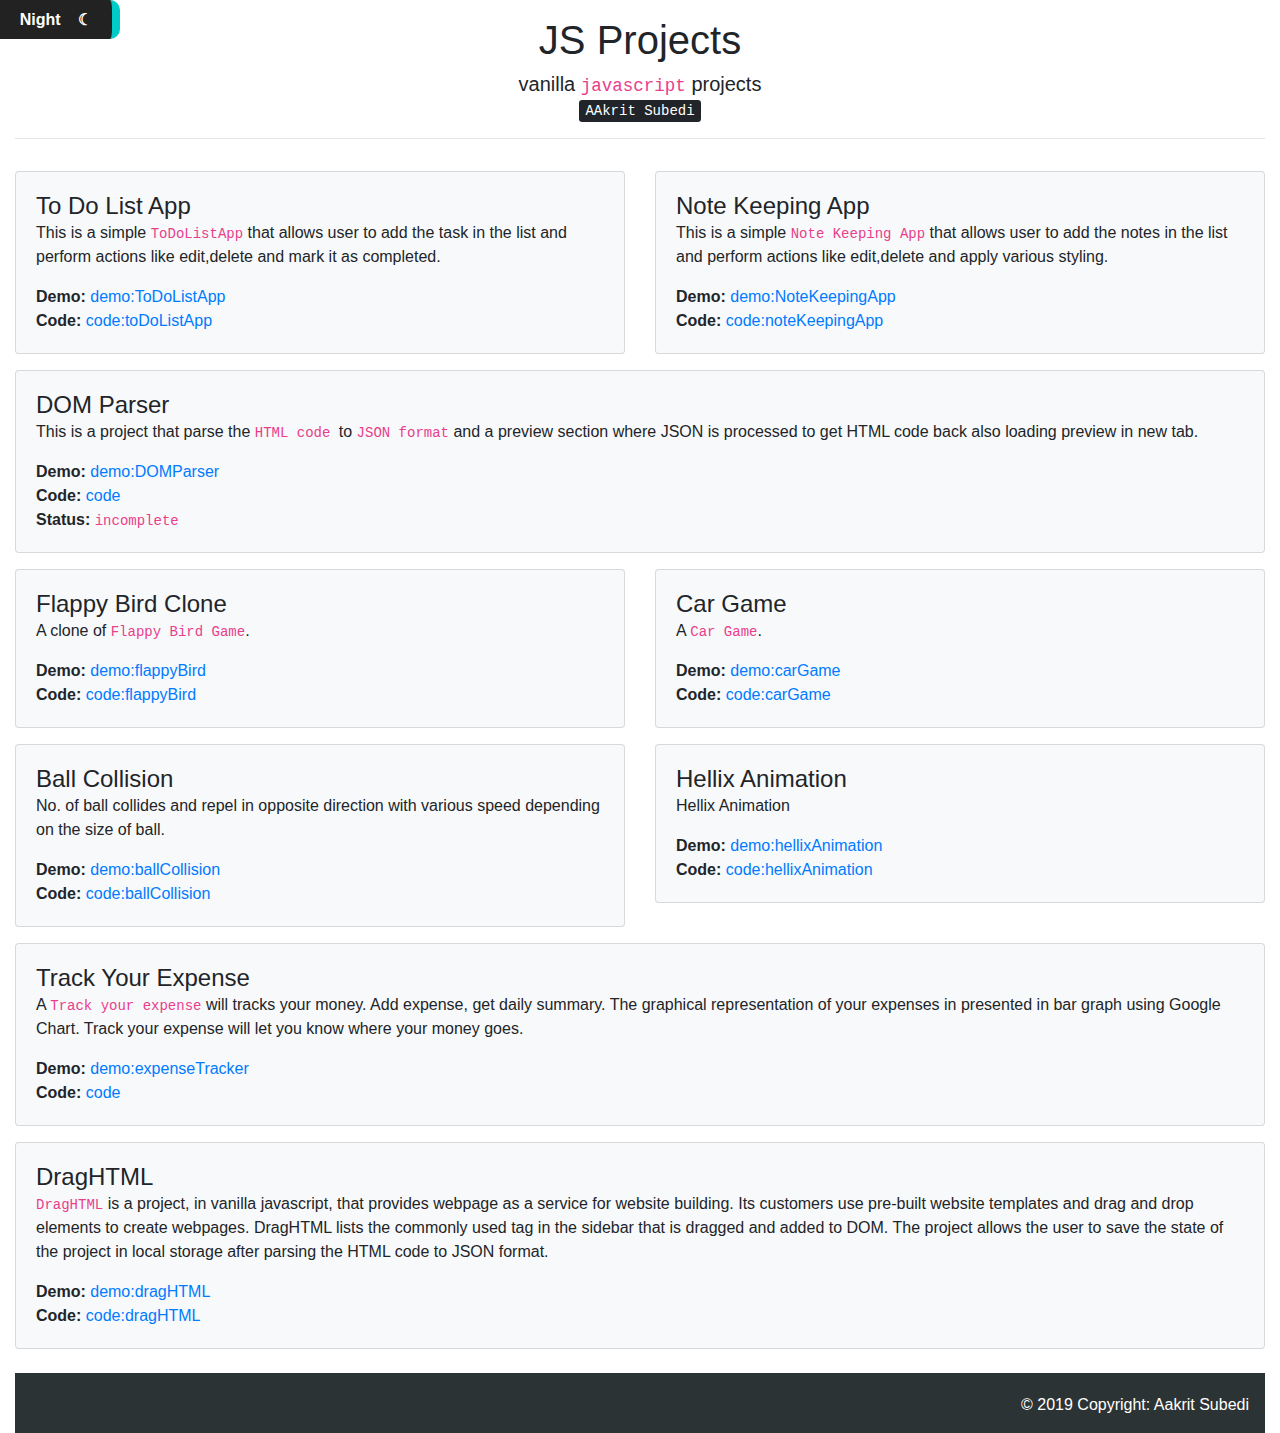
<file: index.html>
<!DOCTYPE html>
<html lang="en">
<head>
  <meta charset="UTF-8">
  <meta name="viewport" content="width=device-width, initial-scale=1.0">
  <meta http-equiv="X-UA-Compatible" content="ie=edge">
  <title>Vanilla JS Project</title>
  <link rel="stylesheet" href="https://stackpath.bootstrapcdn.com/bootstrap/4.3.1/css/bootstrap.min.css" integrity="sha384-ggOyR0iXCbMQv3Xipma34MD+dH/1fQ784/j6cY/iJTQUOhcWr7x9JvoRxT2MZw1T" crossorigin="anonymous">
  <style>
	  footer{
		  background-color: #2C3335;
		  color: #ffffff;
	  }
	  footer a{
		  color: #ffffff;
	  }
  </style>
</head>
<body>
  <div class="container-fluid">
    <div class="row">
      <div class="col-md-12">
        <div class="mt-3 text-center" id="header">
          <h1>JS Projects</h1>
		  <span class="h5">vanilla <code>javascript</code> projects</span><br>
		  <a href="http://aakritsubedi.com.np"><kbd>AAkrit Subedi</kbd></a>
        </div>
        <hr>
      </div>
	</div>
	<div class="row">
			<div class="col-md-6 col-sm-12">
				<div class="card bg-light mt-3">
					<div class="card-body">
						<span class="card-title h4">To Do List App</span>
						<p class="card-text">This is a simple <code>ToDoListApp</code> that allows user to add the task in the list and perform actions like edit,delete and mark it as completed.</p>
						<b>Demo: </b> <a href="to-do-list/index.html">demo:ToDoListApp</a><br>
						<b>Code: </b> <a href="https://github.com/aakritsubedi/vanillaJSprojects/tree/gh-pages/to-do-list">code:toDoListApp</a>
					</div>
				</div>
			</div>
			<div class="col-md-6 col-sm-12">
				<div class="card bg-light mt-3">
					<div class="card-body">
						<span class="card-title h4">Note Keeping App</span>
						<p class="card-text">
							This is a simple <code>Note Keeping App</code> that allows user to add the notes in the list and perform actions like edit,delete and apply various styling.</p>
						</p>
						<b>Demo: </b> <a href="note-app/index.html">demo:NoteKeepingApp</a><br>
						<b>Code: </b> <a href="https://github.com/aakritsubedi/vanillaJSprojects/tree/gh-pages/note-app">code:noteKeepingApp</a>
					</div>
				</div>
			</div>
	</div>
	<div class="row">
			<div class="col-md-12">
				<div class="card bg-light mt-3">
					<div class="card-body">
						<span class="card-title h4">DOM Parser</span>
						<p class="card-text">
							This is a project that parse the <code>HTML code </code> to <code>JSON format</code> and a preview section where JSON is processed to get HTML code back also loading preview in new tab. 
						</p>
						<b>Demo: </b> <a href="DOM-parser/index.html">demo:DOMParser</a><br>
						<b>Code: </b> <a href="#">code</a><br>
						<b>Status: </b> <code>incomplete</code>
					</div>
				</div>
			</div>
	</div>
	<div class="row">
			<div class="col-md-6 col-sm-12">
				<div class="card bg-light mt-3">
					<div class="card-body">
						<span class="card-title h4">Flappy Bird Clone</span>
						<p class="card-text">A clone of <code>Flappy Bird Game</code>.</p>
						<b>Demo: </b> <a href="flappy-bird/index.html">demo:flappyBird</a><br>
						<b>Code: </b> <a href="https://github.com/aakritsubedi/vanillaJSprojects/tree/gh-pages/flappy-bird">code:flappyBird</a>
					</div>
				</div>
			</div>
			<div class="col-md-6 col-sm-12">
				<div class="card bg-light mt-3">
					<div class="card-body">
						<span class="card-title h4">Car Game</span>
						<p class="card-text">A <code>Car Game</code>.</p>
						<b>Demo: </b> <a href="car-game/index.html">demo:carGame</a><br>
						<b>Code: </b> <a href="https://github.com/aakritsubedi/vanillaJSprojects/tree/gh-pages/car-game">code:carGame</a>
					</div>
				</div>
			</div>
	</div>
	<div class="row">
		<div class="col-md-6 col-sm-12">
			<div class="card bg-light mt-3">
				<div class="card-body">
					<span class="card-title h4">Ball Collision</span>
					<p class="card-text">No. of ball collides and repel in opposite direction with various speed depending on the size of ball.</p>
					<b>Demo: </b> <a href="ball-collision/collision.html">demo:ballCollision</a><br>
					<b>Code: </b> <a href="https://github.com/aakritsubedi/vanillaJSprojects/tree/gh-pages/ball-collision">code:ballCollision</a>
				</div>
			</div>
		</div>
		<div class="col-md-6 col-sm-12">
			<div class="card bg-light mt-3">
				<div class="card-body">
					<span class="card-title h4">Hellix Animation</span>
					<p class="card-text">Hellix Animation</p>
					<b>Demo: </b> <a href="helix-animation/index.html">demo:hellixAnimation</a><br>
					<b>Code: </b> <a href="https://github.com/aakritsubedi/vanillaJSprojects/tree/gh-pages/helix-animation">code:hellixAnimation</a>
				</div>
			</div>
		</div>
</div>
	<div class="row">
		<div class="col-md-12">
			<div class="card bg-light mt-3">
				<div class="card-body">
					<span class="card-title h4">Track Your Expense</span>
					<p class="card-text">
						A <code>Track your expense</code> will tracks your money. Add expense, get daily summary. The graphical representation of your expenses in presented in bar graph using Google Chart. Track your expense will let you know where your money goes.
					</p>
					<b>Demo: </b> <a href="expense-tracker/index.html">demo:expenseTracker</a><br>
					<b>Code: </b> <a href="#">code</a><br>
				</div>
			</div>
		</div>
	</div>
	<div class="row">
		<div class="col-md-12">
			<div class="card bg-light mt-3">
				<div class="card-body">
					<span class="card-title h4">DragHTML</span>
					<p class="card-text">
						<code>DragHTML</code> is a project, in vanilla javascript, that provides webpage as a service for website building. Its customers use pre-built website templates and drag and drop elements to create webpages. DragHTML lists the commonly used tag in the sidebar that is dragged and added to DOM. The project allows the user to save the state of the project in local storage after parsing the HTML code to JSON format.
					</p>
					<b>Demo: </b> <a href="https://aakritsubedi.github.io/drawHTMLv2/">demo:dragHTML</a><br>
					<b>Code: </b> <a href="https://github.com/aakritsubedi/drawHTMLv2">code:dragHTML</a>
				</div>
			</div>
		</div>
	</div>
	<footer class="page-footer font-small pt-1 pr-3 mt-4">
		<div class="footer-copyright text-right py-3">© 2019 Copyright:
			<a href="http://aakritsubedi.com.np/"> Aakrit Subedi</a>
		</div>
	</footer>
  </div>
  <script src="scripts/dayNight.js"></script>
</body>
</html>
</file>
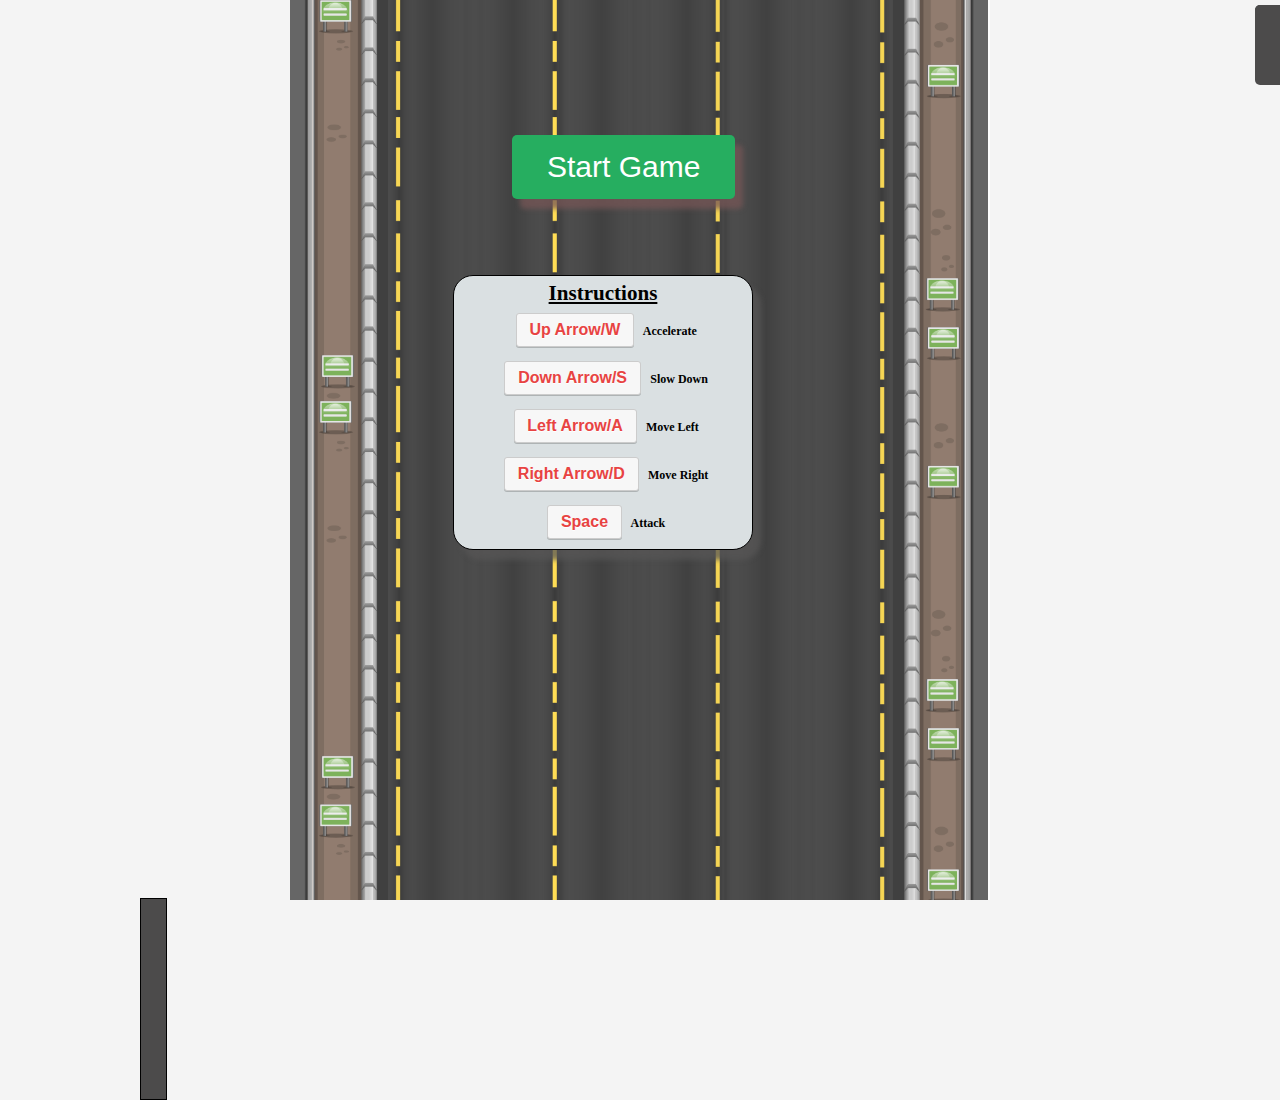
<file: car-game/index.html>
<!DOCTYPE html>
<html lang="en">
<head>
  <meta charset="UTF-8">
  <meta name="viewport" content="width=device-width, initial-scale=1.0">
  <meta http-equiv="X-UA-Compatible" content="ie=edge">
  <title>Vanilla JS Project</title>
  <link rel="stylesheet" href="css/reset.css">
  <link rel="stylesheet" href="css/style.css">
</head>
<body>
    <div class="road"></div>
    <div class="scoreboard">Socre: 00</div>
    <button class="start-game-btn">Start Game</button>
    <div class="instructions">
      <h3>Instructions</h3>
      <ul>
        <li><span class="kbd">Up Arrow/W</span> Accelerate</li>
        <li><span class="kbd">Down Arrow/S</span> Slow Down</li>
        <li><span class="kbd">Left Arrow/A</span> Move Left</li>
        <li><span class="kbd">Right Arrow/D</span> Move Right</li>
        <li><span class="kbd">Space</span> Attack</li>
      </ul>
    </div>
    <div class="pipe"></div>
    <div class="scoreboard">

    </div>
    <script src="scripts/script.js" type="module"></script>
</body>
</html>
</file>
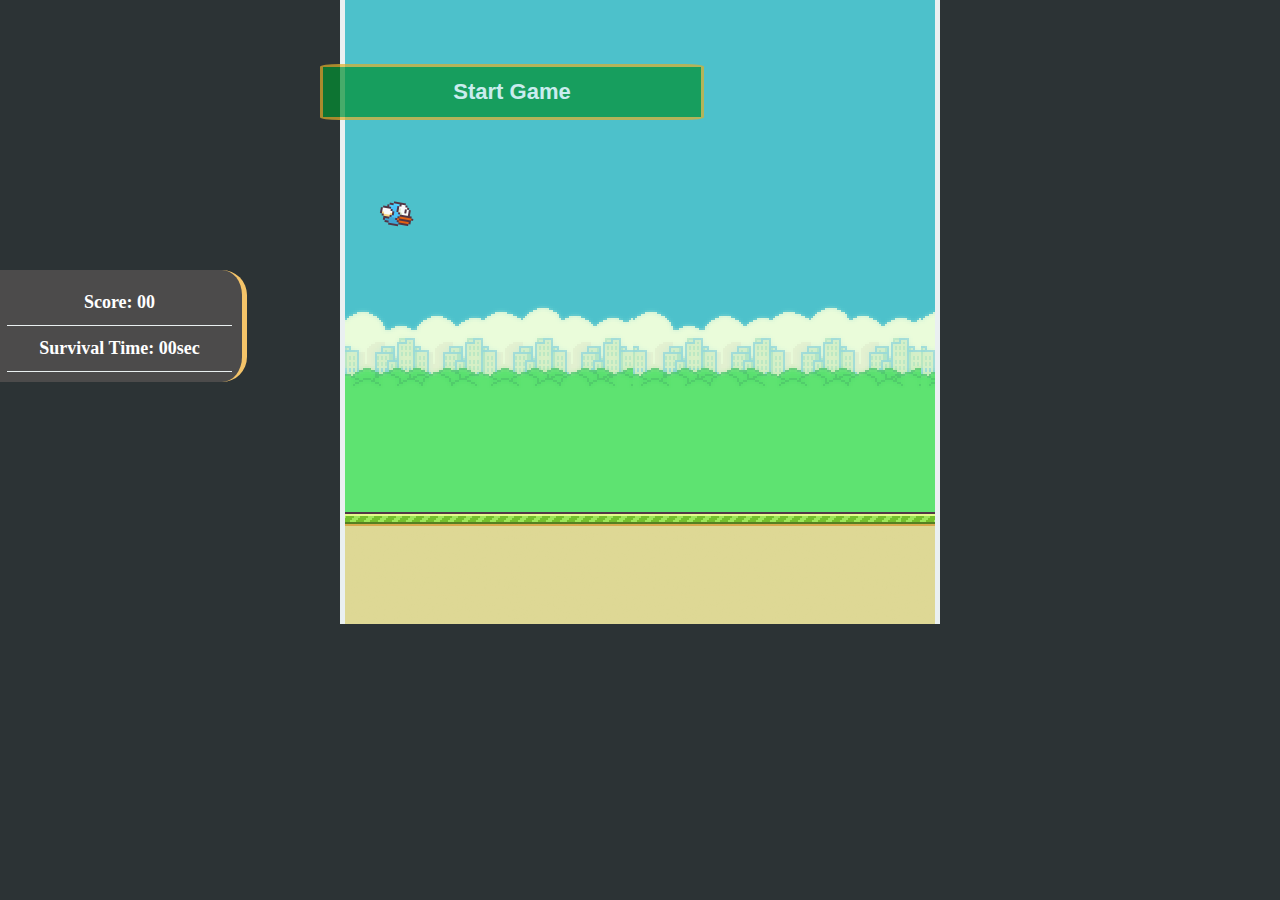
<file: flappy-bird/index.html>
<!DOCTYPE html>
<html lang="en">
<head>
    <meta charset="UTF-8">
    <meta name="viewport" content="width=device-width, initial-scale=1.0">
    <meta http-equiv="X-UA-Compatible" content="ie=edge">
    <title>Flappy Bird</title>
    <link rel="stylesheet" href="css/reset.css">
    <link rel="stylesheet" href="css/style.css">
</head>
<body>
    <div class="wrapper">
        
    </div>
    <!-- <div class="wrapper">
        
    </div> -->
    <script  type="module" src="js/script.js"></script>
</body>
</html>
</file>
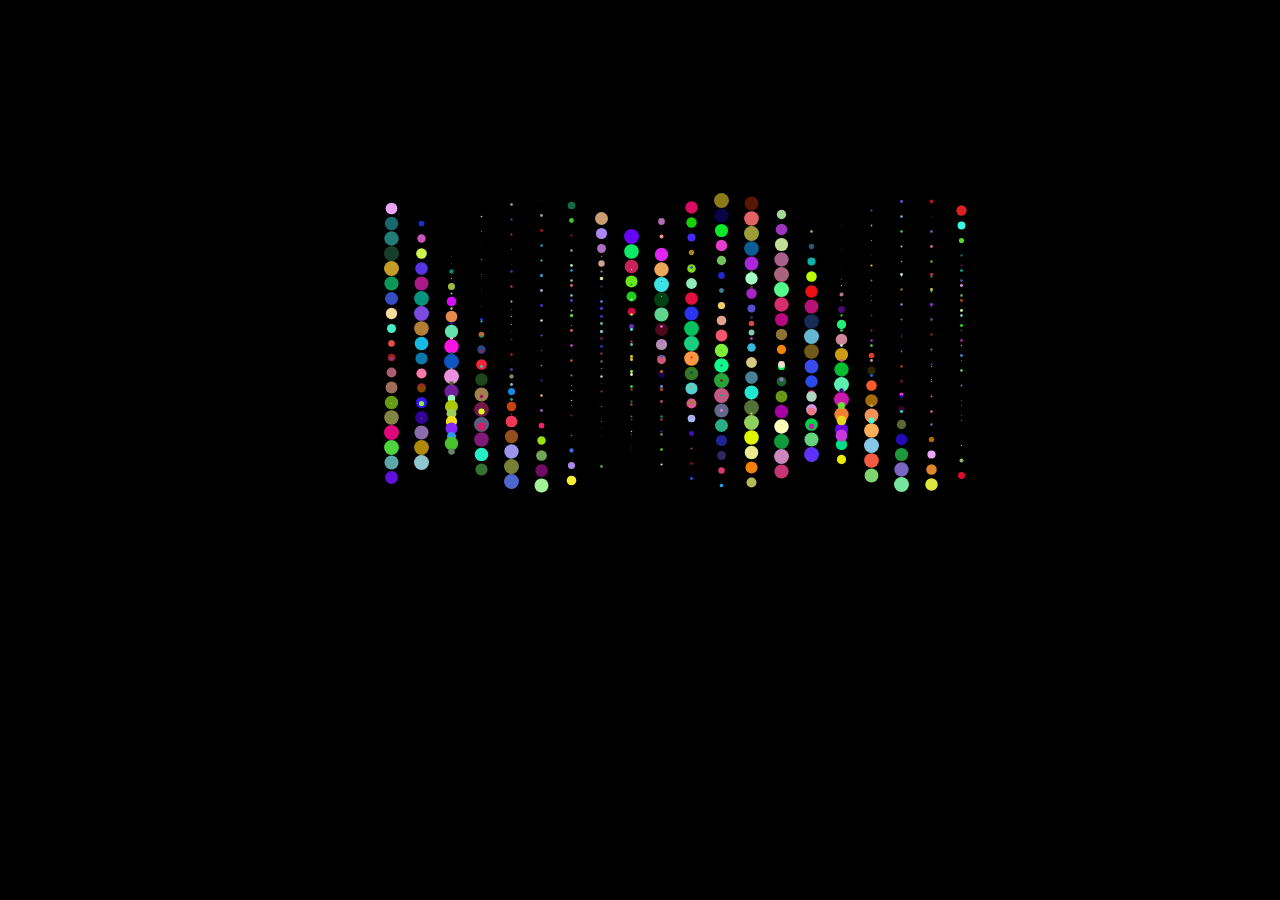
<file: helix-animation/index.html>
<!DOCTYPE html>
<html>
<head>
  <title>Helix Animation</title>
  <meta name="viewport" content="width=device-width, initial-scale=1">
  <link rel="stylesheet" href="style.css">
</head>
    <div class="playground">
    </div>
    <script type = "module" src="script.js"></script>
<body>
</body>
</html>
</file>
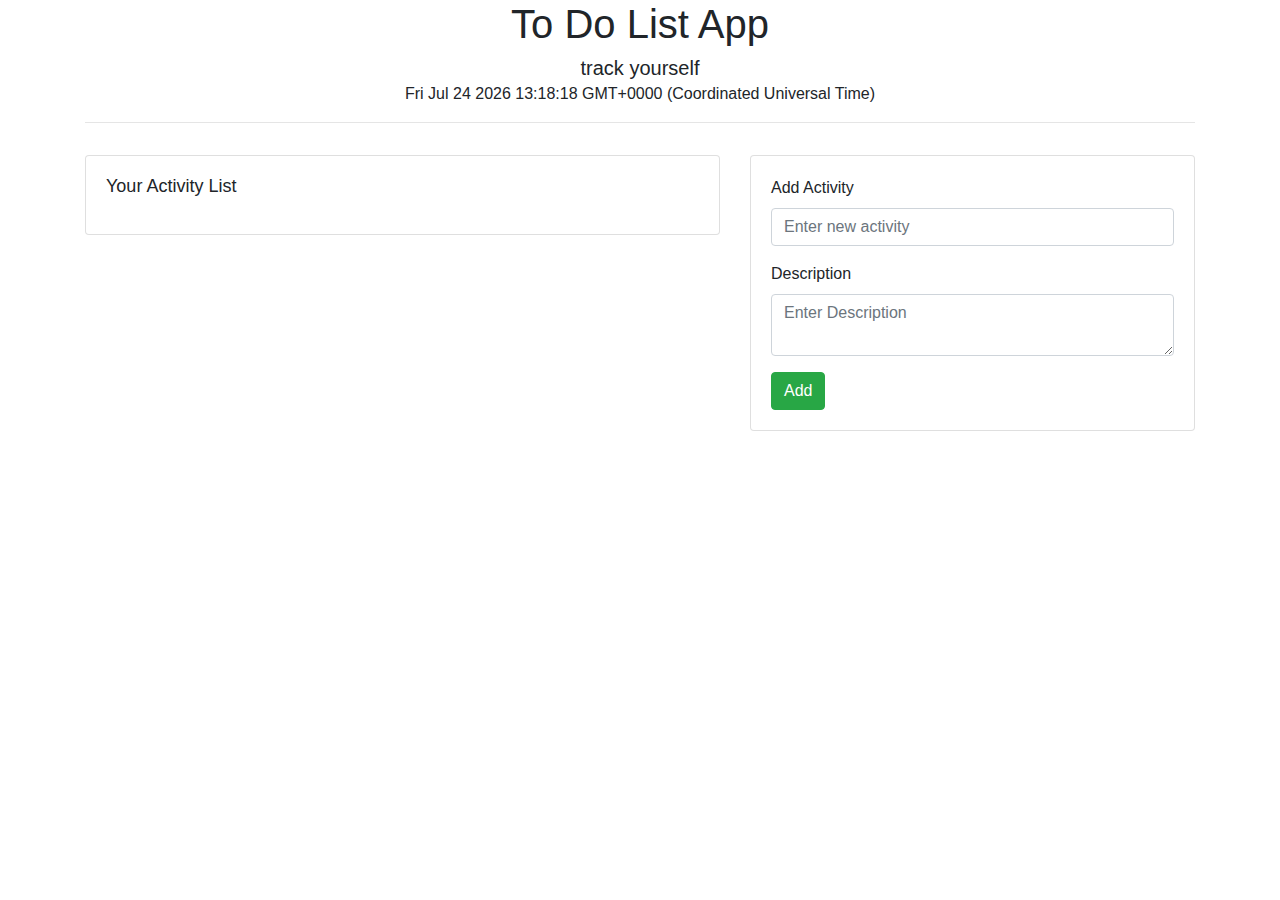
<file: to-do-list/index.html>
<!DOCTYPE html>
<html lang="en">
<head>
  <meta charset="UTF-8">
  <meta name="viewport" content="width=device-width, initial-scale=1.0">
  <meta http-equiv="X-UA-Compatible" content="ie=edge">
  <title>TO DO LIST APP</title>
  <link rel="stylesheet" href="https://stackpath.bootstrapcdn.com/bootstrap/4.3.1/css/bootstrap.min.css" integrity="sha384-ggOyR0iXCbMQv3Xipma34MD+dH/1fQ784/j6cY/iJTQUOhcWr7x9JvoRxT2MZw1T" crossorigin="anonymous">
  <style>
      #edit-menu{
          display: none;
          color:#ffffff;
      }
      #pause{
          position: relative;
          height: 100vh;
          width: 100%;
          background-color: black;
          opacity: 0.2;
          display: none;
          z-index: 5;
          overflow: hidden;
      }
  </style>
</head>
<body>
    
    <div class="container">
        <div class="row">
            <div class="col-sm-12 text-center">
                <h1>To Do List App</h1>
                <span class="h5">track yourself</span><br>
                <span class="h6" id='date'></span>
                <hr>
            </div>
        </div>
        <div class="row">
            <div class="col-md-7 col-sm-12">
                <div class="card mt-3">
                    <div class="card-body">
                        <div class="lists">
                            <ul></ul>
                        </div>
                    </div>
                </div>
            </div>
            <div class="col-md-5 col-sm-12">
                <div class="card mt-3">
                    <div class="card-body">
                        <form>
                            <div class="form-group">
                                <label for="activity">Add Activity</label>
                                <input type="text" class="form-control" id="activity" placeholder="Enter new activity">
                            </div>
                            <div class="form-group">
                                <label for="description">Description</label>
                                <textarea class="form-control" placeholder="Enter Description" id="description"></textarea>
                            </div>
                            <button type="submit" class="btn btn-success" id="add-items">Add</button>
                        </form>
                    </div>
                </div>
            </div>
        </div>
        <div class="row" id="edit-menu">
            <div class="col-md-10 offset-1">
                <div class="card mt-3 bg-dark">
                    <div class="card-body">
                        <h3 class="card-title">Edit Menu</h3>
                        <form>
                            <div class="form-group">
                                <label for="activity">Activity Title</label>
                                <input type="text" class="form-control" id="edit-title">
                            </div>
                            <div class="form-group">
                                <label for="description">Description</label>
                                <textarea class="form-control" id="edit-description"></textarea>
                            </div>
                            <div class="form-group">
                                <label for="activity">Status</label>
                                <input type="text" class="form-control" id="edit-status" readonly>
                            </div>
                            <button type="submit" class="btn btn-warning" id="edit-btn">Edit</button>
                            <button  class="btn btn-danger" id="delete-btn">Delete</button>
                        </form>
                    </div>
                </div>
            </div>
        </div>
    </div>
    <script src="script/script.js" type="module"></script>
</body>
</html>
</file>
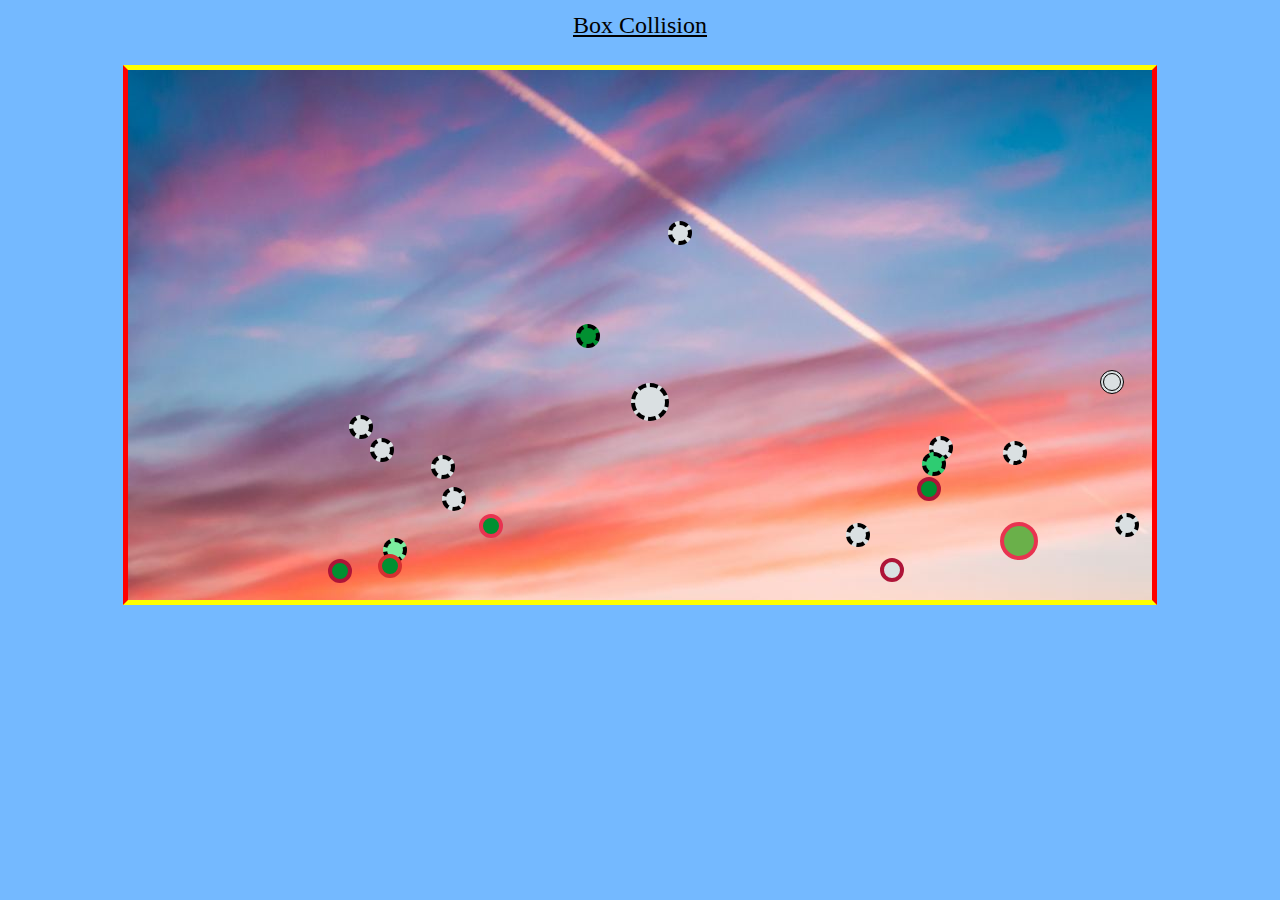
<file: ball-collision/collision.html>
<!DOCTYPE html>
<html lang="en">
<head>
    <meta charset="UTF-8">
    <meta name="viewport" content="width=device-width, initial-scale=1.0">
    <meta http-equiv="X-UA-Compatible" content="ie=edge">
    <title>Collision</title>
    <link rel="stylesheet" href="collision.css">
</head>
<body>
    <div class="container" id="container">
        <h2>Box Collision</h2>
        
    </div>
</body>
    <script src="collision.js"></script>
</html>
</file>
<file: car-game/css/style.css>
body{
    background-color:#f4f4f4;
    overflow: hidden;
}
.road{
    width: 700px;
    height: 100vh;
    margin: 0 auto;
    background-image: url('../images/road.png');
    background-size: cover;
    position: relative;
    overflow: hidden;
}
.start-game-btn{
    position: absolute;
    top:15%;
    padding:15px 35px;
    background-color: #26ae60;
    font-size: 30px;
    border: none;
    left:40%;
    color:white;
    border-radius: 5px;
    -webkit-box-shadow: 8px 10px 5px 0px rgba(117, 86, 86, 0.75);
    -moz-box-shadow: 8px 10px 5px 0px rgba(117, 86, 86, 0.75);
    box-shadow: 8px 10px 5px 0px rgba(117, 86, 86, 0.75);
    transition: ease-out 2s;
}
.instructions{
    position: absolute;
    top:30%;
    left:35%;
    height: 275px;
    width:300px;
    border: 1px solid black;
    box-sizing: border-box;
    margin:5px;
    background-color: #DAE0E2;
    border-radius: 20px;
    -webkit-box-shadow: 8px 10px 5px 0px rgba(87, 85, 85, 0.75);
    -moz-box-shadow: 8px 10px 5px 0px rgba(87, 85, 85, 0.75);
    box-shadow: 8px 10px 5px 0px rgba(87, 85, 85, 0.75);
    padding:5px;
    font-size:18px;
    transition: ease-out 2s;
    text-align: center;
    z-index: 2;
}
.instructions h3{
    text-decoration: underline;
}
.instructions ul{
    list-style: none;
    font-size: 12px;
    font-weight: bold;
}
.kbd {
	margin: 7px 0.4em;
	padding: 0.2em 0.8em;
	border-radius: 3px;
	border: 1px solid rgb(204, 204, 204);
	color: rgb(51, 51, 51);
	line-height: 1.6;
	font-family: Arial,Helvetica,sans-serif;
	font-size: 16px;
	display: inline-block;
	box-shadow: 0px 1px 0px rgba(0,0,0,0.2);
	background-color: rgb(247, 247, 247);
	-moz-box-shadow: 0 1px 0px rgba(0, 0, 0, 0.2);
	-webkit-box-shadow: 0 1px 0px rgba(0, 0, 0, 0.2);
	-moz-border-radius: 3px;
	-webkit-border-radius: 3px;
    text-shadow: 0 1px 0 #fff;
    color:#E84342;
}
.pipe{
    height:200px;
    width: 25px;
    background-color:#4C4B4B;
    position: absolute;
    bottom:-200px;
    left:140px;
    transition: ease 2s;
    border:1px solid #000000;
}
.scoreboard{
    line-height: 35px;
    width: 50px;
    position: absolute;
    right:-75px;
    top: 5px;
    background-color: #4C4B4B;
    color: #ffffff;
    padding:5px 25px;
    border-radius: 5px;
    font-size: 22px;
    text-align: center;
    transition: ease-in-out 5s;
}
</file>
<file: flappy-bird/css/style.css>
body{
    /* overflow: hidden; */
} 
.wrapper{
    width: 100%;
    height: 100vh;
    background-color: #2C3335; /*#4ec0ca*/
}
</file>
<file: helix-animation/style.css>
*{
    margin:0;
    padding:0;
}
body {
    background: black;
}
.playground {
    position: relative;
    width: 40%;
    margin:18% auto;
}
</file>
<file: ball-collision/collision.css>
/* Reset CSS */
*{
    margin:0px;
    padding: 0px;
}

/* Style CSS */
.container{
    width: 100%;
    height:100vh;
    background-color: #74b9ff;
}
.container h2{
    text-align: center;
    font-weight: normal;
    line-height: 50px;
    text-decoration: underline;
}
.score {
    background-color: #000000;
    color: #ffffff;
    /* display:inline-block; */
    line-height: 40px;
    padding:10px;
    border: 2px solid #ffffff;
    float: right;
    margin-right: 50px;
    margin-top: 10px;
}
#title{
    /* display: inline-block; */
    float: left;
    padding-left:50px;
    line-height: 40px;
}

.clearfix{
    display: table;
    content: " ";
    clear: both;
}
</file>
